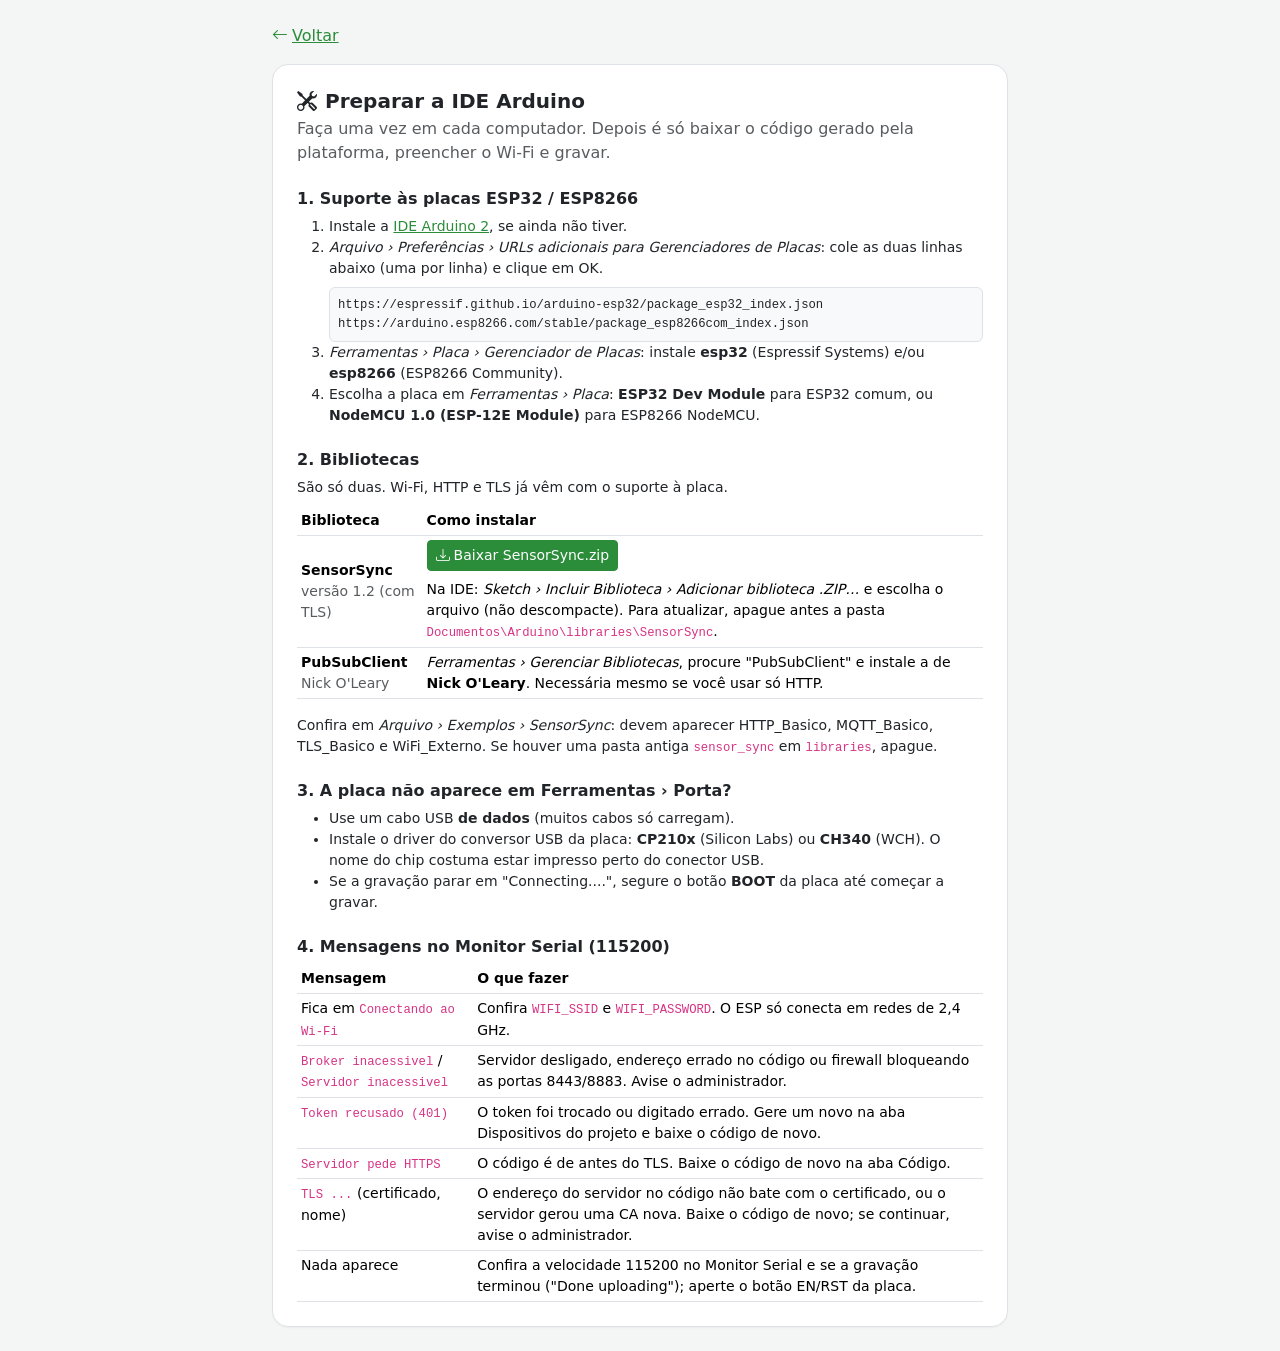
<file: sensorsync/src/main/resources/static/preparar-ide.html>
<!doctype html>
<html lang="pt-BR">
<head>
    <meta charset="utf-8">
    <meta name="viewport" content="width=device-width, initial-scale=1">
    <title>SensorSync - Preparar a IDE Arduino</title>
    <link rel="icon" type="image/png" href="img/if_logo.png">
    <link href="scripts/imports/bootstrap.min.css" rel="stylesheet">
    <link href="vendor/bootstrap-icons/bootstrap-icons.min.css" rel="stylesheet">
    <link href="styles/app.css" rel="stylesheet">
    <script src="scripts/dark_mode.js"></script>
</head>
<body>
<main class="container py-4" style="max-width: 760px;">
    <p class="mb-3"><a href="javascript:history.back()"><i class="bi bi-arrow-left me-1"></i>Voltar</a></p>

    <div class="ss-card p-4">
        <h1 class="h5 fw-semibold mb-1"><i class="bi bi-tools me-2"></i>Preparar a IDE Arduino</h1>
        <p class="ss-muted">Faça uma vez em cada computador. Depois é só baixar o código gerado pela plataforma, preencher o
            Wi-Fi e gravar.</p>

        <h2 class="h6 fw-semibold mt-4">1. Suporte às placas ESP32 / ESP8266</h2>
        <ol class="small">
            <li>Instale a <a href="https://www.arduino.cc/en/software" target="_blank" rel="noopener">IDE Arduino 2</a>, se ainda não tiver.</li>
            <li><em>Arquivo › Preferências › URLs adicionais para Gerenciadores de Placas</em>: cole as duas linhas abaixo
                (uma por linha) e clique em OK.
                <pre class="bg-body-tertiary border rounded p-2 mt-2 mb-0 small" style="white-space: pre-wrap;">https://espressif.github.io/arduino-esp32/package_esp32_index.json
https://arduino.esp8266.com/stable/package_esp8266com_index.json</pre>
            </li>
            <li><em>Ferramentas › Placa › Gerenciador de Placas</em>: instale <strong>esp32</strong> (Espressif Systems) e/ou
                <strong>esp8266</strong> (ESP8266 Community).</li>
            <li>Escolha a placa em <em>Ferramentas › Placa</em>: <strong>ESP32 Dev Module</strong> para ESP32 comum, ou
                <strong>NodeMCU 1.0 (ESP-12E Module)</strong> para ESP8266 NodeMCU.</li>
        </ol>

        <h2 class="h6 fw-semibold mt-4">2. Bibliotecas</h2>
        <p class="small mb-2">São só duas. Wi-Fi, HTTP e TLS já vêm com o suporte à placa.</p>
        <div class="table-responsive">
            <table class="table table-sm small align-middle">
                <thead><tr><th>Biblioteca</th><th>Como instalar</th></tr></thead>
                <tbody>
                <tr>
                    <td><strong>SensorSync</strong><br><span class="ss-muted">versão 1.2 (com TLS)</span></td>
                    <td>
                        <a class="btn btn-primary btn-sm mb-2" href="downloads/SensorSync.zip" download>
                            <i class="bi bi-download me-1"></i>Baixar SensorSync.zip</a>
                        <div>Na IDE: <em>Sketch › Incluir Biblioteca › Adicionar biblioteca .ZIP…</em> e escolha o arquivo
                            (não descompacte). Para atualizar, apague antes a pasta
                            <code>Documentos\Arduino\libraries\SensorSync</code>.</div>
                    </td>
                </tr>
                <tr>
                    <td><strong>PubSubClient</strong><br><span class="ss-muted">Nick O'Leary</span></td>
                    <td><em>Ferramentas › Gerenciar Bibliotecas</em>, procure "PubSubClient" e instale a de
                        <strong>Nick O'Leary</strong>. Necessária mesmo se você usar só HTTP.</td>
                </tr>
                </tbody>
            </table>
        </div>
        <p class="small mb-0">Confira em <em>Arquivo › Exemplos › SensorSync</em>: devem aparecer HTTP_Basico, MQTT_Basico,
            TLS_Basico e WiFi_Externo. Se houver uma pasta antiga <code>sensor_sync</code> em <code>libraries</code>, apague.</p>

        <h2 class="h6 fw-semibold mt-4">3. A placa não aparece em Ferramentas › Porta?</h2>
        <ul class="small">
            <li>Use um cabo USB <strong>de dados</strong> (muitos cabos só carregam).</li>
            <li>Instale o driver do conversor USB da placa: <strong>CP210x</strong> (Silicon Labs) ou <strong>CH340</strong>
                (WCH). O nome do chip costuma estar impresso perto do conector USB.</li>
            <li>Se a gravação parar em "Connecting....", segure o botão <strong>BOOT</strong> da placa até começar a gravar.</li>
        </ul>

        <h2 class="h6 fw-semibold mt-4">4. Mensagens no Monitor Serial (115200)</h2>
        <div class="table-responsive">
            <table class="table table-sm small mb-0">
                <thead><tr><th>Mensagem</th><th>O que fazer</th></tr></thead>
                <tbody>
                <tr><td>Fica em <code>Conectando ao Wi-Fi</code></td><td>Confira <code>WIFI_SSID</code> e <code>WIFI_PASSWORD</code>. O ESP só conecta em redes de 2,4 GHz.</td></tr>
                <tr><td><code>Broker inacessivel</code> / <code>Servidor inacessivel</code></td><td>Servidor desligado, endereço errado no código ou firewall bloqueando as portas 8443/8883. Avise o administrador.</td></tr>
                <tr><td><code>Token recusado (401)</code></td><td>O token foi trocado ou digitado errado. Gere um novo na aba Dispositivos do projeto e baixe o código de novo.</td></tr>
                <tr><td><code>Servidor pede HTTPS</code></td><td>O código é de antes do TLS. Baixe o código de novo na aba Código.</td></tr>
                <tr><td><code>TLS ...</code> (certificado, nome)</td><td>O endereço do servidor no código não bate com o certificado, ou o servidor gerou uma CA nova. Baixe o código de novo; se continuar, avise o administrador.</td></tr>
                <tr><td>Nada aparece</td><td>Confira a velocidade 115200 no Monitor Serial e se a gravação terminou ("Done uploading"); aperte o botão EN/RST da placa.</td></tr>
                </tbody>
            </table>
        </div>
    </div>
</main>
</body>
</html>
</file>
<file: sensorsync/src/main/resources/static/styles/app.css>
/* SensorSync - ajustes visuais sobre o Bootstrap 5.3
 * Cores da identidade visual dos Institutos Federais / IFSC:
 *   verde  #32A041 (rgb 50,160,65)   vermelho #C8191E (rgb 200,25,30)
 * Botoes usam um verde um pouco mais escuro para manter contraste do texto branco.
 */

:root,
[data-bs-theme=light] {
    --ss-if-green: #32a041;
    --ss-if-red: #c8191e;
    --ss-green: #2b8c3a;
    --ss-green-rgb: 43, 140, 58;
    --ss-green-dark: #237531;
    --bs-danger: #c8191e;
    --bs-danger-rgb: 200, 25, 30;
    --bs-danger-text-emphasis: #8a1115;
    --bs-primary: var(--ss-green);
    --bs-primary-rgb: var(--ss-green-rgb);
    --bs-link-color: var(--ss-green);
    --bs-link-color-rgb: var(--ss-green-rgb);
    --bs-link-hover-color: var(--ss-green-dark);
    --bs-link-hover-color-rgb: 35, 117, 49;
    --ss-page-bg: #f4f6f5;
    --ss-surface: #ffffff;
}

[data-bs-theme=dark] {
    /* Verde mais sobrio no escuro para nao "brilhar" sobre o fundo */
    --ss-if-green: #2f8f3d;
    --ss-if-red: #c8191e;
    --ss-green: #4caf5c;
    --ss-green-rgb: 76, 175, 92;
    --ss-green-dark: #3d9a4c;
    --bs-danger: #e0353a;
    --bs-danger-rgb: 224, 53, 58;
    --bs-primary: var(--ss-green);
    --bs-primary-rgb: var(--ss-green-rgb);
    --bs-link-color: var(--ss-green);
    --bs-link-color-rgb: var(--ss-green-rgb);
    --bs-link-hover-color: #6cc47a;
    --bs-link-hover-color-rgb: 108, 196, 122;
    --bs-body-bg: #111614;
    --bs-body-bg-rgb: 17, 22, 20;
    --ss-page-bg: #111614;
    --bs-secondary-bg: #222b28;
    --bs-tertiary-bg: #1a211f;
    --bs-border-color: #2c3633;
    --ss-surface: #182019;
}

body {
    background-color: var(--ss-page-bg);
}

.btn-primary {
    --bs-btn-bg: var(--ss-green);
    --bs-btn-border-color: var(--ss-green);
    --bs-btn-hover-bg: var(--ss-green-dark);
    --bs-btn-hover-border-color: var(--ss-green-dark);
    --bs-btn-active-bg: var(--ss-green-dark);
    --bs-btn-active-border-color: var(--ss-green-dark);
    --bs-btn-disabled-bg: var(--ss-green);
    --bs-btn-disabled-border-color: var(--ss-green);
}

[data-bs-theme=dark] .btn-primary {
    --bs-btn-bg: #2f8f3d;
    --bs-btn-border-color: #2f8f3d;
    --bs-btn-hover-bg: #287a34;
    --bs-btn-hover-border-color: #287a34;
    --bs-btn-active-bg: #23692d;
    --bs-btn-active-border-color: #23692d;
    --bs-btn-color: #fff;
    --bs-btn-hover-color: #fff;
    --bs-btn-active-color: #fff;
}

[data-bs-theme=dark] .text-bg-primary {
    background-color: #2f8f3d !important;
    color: #fff !important;
}

.btn-outline-primary {
    --bs-btn-color: var(--ss-green);
    --bs-btn-border-color: var(--ss-green);
    --bs-btn-hover-bg: var(--ss-green);
    --bs-btn-hover-border-color: var(--ss-green);
    --bs-btn-active-bg: var(--ss-green-dark);
    --bs-btn-active-border-color: var(--ss-green-dark);
}

.form-control:focus, .form-select:focus, .form-check-input:focus {
    border-color: rgba(var(--ss-green-rgb), .6);
    box-shadow: 0 0 0 .25rem rgba(var(--ss-green-rgb), .2);
}

.form-check-input:checked {
    background-color: var(--ss-green);
    border-color: var(--ss-green);
}

/* Navbar com uma faixa verde do IFSC no topo */
.ss-navbar {
    background: var(--ss-surface);
    border-top: 3px solid var(--ss-if-green);
    border-bottom: 1px solid var(--bs-border-color);
}

.ss-brand-logo {
    width: 34px;
    height: 34px;
    object-fit: contain;
}

.ss-brand-sub {
    font-size: .7rem;
    font-weight: 500;
    color: var(--bs-secondary-color);
    letter-spacing: .02em;
}

.ss-campus-logo {
    height: 44px;
    width: auto;
}

[data-bs-theme=dark] .ss-campus-logo.light-only,
[data-bs-theme=light] .ss-campus-logo.dark-only,
:root:not([data-bs-theme]) .ss-campus-logo.dark-only {
    display: none;
}

.ss-brand-mark {
    width: 34px;
    height: 34px;
    border-radius: 10px;
    display: inline-flex;
    align-items: center;
    justify-content: center;
    background: rgba(var(--ss-green-rgb), .12);
    color: var(--ss-green);
    font-size: 1.15rem;
}

.ss-navbar .nav-link.active {
    color: var(--ss-green);
    font-weight: 600;
}

/* Superficies */
.ss-card {
    background: var(--ss-surface);
    border: 1px solid var(--bs-border-color);
    border-radius: 1rem;
    box-shadow: 0 1px 2px rgba(0, 0, 0, .04);
}

.ss-page-header {
    padding: 1.5rem 0 1rem;
}

.ss-page-header h1 {
    font-size: 1.5rem;
    font-weight: 600;
    margin: 0;
}

.ss-muted {
    color: var(--bs-secondary-color);
}

.ss-icon-badge {
    width: 42px;
    height: 42px;
    border-radius: 12px;
    display: inline-flex;
    align-items: center;
    justify-content: center;
    background: rgba(var(--ss-green-rgb), .12);
    color: var(--ss-green);
    font-size: 1.25rem;
    flex-shrink: 0;
}

/* Cards de projeto na tela inicial */
.ss-project {
    transition: box-shadow .15s ease, transform .15s ease;
}

.ss-project:hover {
    box-shadow: 0 .5rem 1.25rem rgba(0, 0, 0, .08);
    transform: translateY(-1px);
}

.ss-project .stretched-link::after {
    z-index: 0;
}

.ss-project .dropdown {
    position: relative;
    z-index: 2;
}

/* KPIs do dashboard */
.ss-kpi-value {
    font-size: 2rem;
    font-weight: 600;
    line-height: 1.1;
    font-variant-numeric: tabular-nums;
}

.ss-status-dot {
    width: .6rem;
    height: .6rem;
    border-radius: 50%;
    display: inline-block;
    background: var(--bs-secondary-color);
}

.ss-status-dot.online {
    background: var(--ss-if-green);
    box-shadow: 0 0 0 3px rgba(50, 160, 65, .2);
}

.ss-status-dot.offline {
    background: var(--ss-if-red);
}

.ss-status-dot.idle {
    background: #f08c00;
}

/* Bloco de codigo */
.ss-code {
    background: #0b110e;
    color: #d3e4da;
    border-radius: 0 0 1rem 1rem;
    font-size: .85rem;
    max-height: 70vh;
    overflow: auto;
}

/* Variaveis no gerador */
.ss-var-row {
    border: 1px solid var(--bs-border-color);
    border-radius: .75rem;
    padding: .75rem;
    background: var(--ss-page-bg);
}

.ss-option {
    cursor: pointer;
}

.btn-check:checked + .ss-option {
    border-color: var(--ss-green) !important;
    background: rgba(var(--ss-green-rgb), .08);
    box-shadow: 0 0 0 1px var(--ss-green);
}

/* Avatar com iniciais */
.ss-avatar {
    width: 36px;
    height: 36px;
    border-radius: 50%;
    display: inline-flex;
    align-items: center;
    justify-content: center;
    background: rgba(var(--ss-green-rgb), .15);
    color: var(--ss-green);
    font-weight: 600;
    font-size: .85rem;
    flex-shrink: 0;
}

.table-sticky thead th {
    position: sticky;
    top: 0;
    z-index: 1;
    background: var(--ss-surface);
}

.ss-footer {
    color: var(--bs-secondary-color);
    font-size: .85rem;
}

.ss-chip {
    background: var(--bs-secondary-bg);
    color: var(--bs-body-color);
    border: 1px solid var(--bs-border-color);
    font-weight: 500;
}

.ss-login {
    border-top: 3px solid var(--ss-if-green);
}

[data-bs-theme=dark] .ss-campus-logo.dark-only {
    opacity: .75;
}

/* Bootstrap 5.3 nao tem esta utilitaria: sem ela, textos longos em flex nao encolhem e nao truncam */
.min-w-0 {
    min-width: 0;
}

/* Nome do projeto: ate 2 linhas, depois reticencias (nome completo no title) */
.ss-clamp-2 {
    display: -webkit-box;
    -webkit-line-clamp: 2;
    -webkit-box-orient: vertical;
    overflow: hidden;
    overflow-wrap: anywhere;
}

/* Abas do projeto */
.ss-tabs {
    border-bottom: 1px solid var(--bs-border-color);
    --bs-nav-underline-link-active-color: var(--ss-green);
    --bs-nav-link-color: var(--bs-secondary-color);
    --bs-nav-link-hover-color: var(--bs-body-color);
    flex-wrap: nowrap;
    overflow-x: auto;
    overflow-y: hidden;
}

.ss-tabs .nav-link {
    white-space: nowrap;
}

.ss-tabs .nav-link.active {
    border-bottom-color: var(--ss-green);
}

/* Cards: unidade e mini grafico */
.ss-kpi-unit {
    font-size: 1rem;
    font-weight: 500;
    color: var(--bs-secondary-color);
    margin-left: .25rem;
}

.ss-spark {
    width: 120px;
    height: 32px;
    flex-shrink: 0;
}

.ss-legend-dot {
    width: .6rem;
    height: .6rem;
    border-radius: 50%;
    display: inline-block;
    margin-right: .4rem;
}

/* ---------- Celular ---------- */
.ss-chart-main {
    position: relative;
    height: 420px;
}

@media (max-width: 575.98px) {
    .ss-page-header {
        padding: 1rem 0 .75rem;
    }

    .ss-page-header h1 {
        font-size: 1.3rem;
    }

    .ss-chart-main {
        height: 280px;
    }

    .ss-chart-split {
        height: 200px;
    }

    /* Chips de dispositivo rolam na horizontal em vez de quebrar em varias linhas */
    .ss-dev-chips {
        flex-wrap: nowrap;
        overflow-x: auto;
        padding-bottom: .25rem;
    }

    .ss-kpi-value {
        font-size: 1.7rem;
    }

    .ss-tabs .nav-link {
        font-size: .9rem;
        padding-left: .1rem;
        padding-right: .1rem;
    }

    .ss-icon-badge {
        width: 36px;
        height: 36px;
        font-size: 1.05rem;
    }

    .ss-footer .container-xl {
        flex-direction: column;
        align-items: flex-start !important;
    }
}

/* Grafico por variavel */
.ss-chart-split {
    position: relative;
    height: 220px;
}

/* Chips de selecao de dispositivo */
.ss-dev-chips {
    display: flex;
    flex-wrap: wrap;
    gap: .5rem;
    align-items: center;
}

.ss-dev-chip {
    --chip-color: var(--ss-green);
    display: inline-flex;
    align-items: center;
    gap: .45rem;
    max-width: 240px;
    padding: .35rem .8rem;
    border-radius: 999px;
    border: 1px solid var(--bs-border-color);
    background: var(--ss-surface);
    color: var(--bs-body-color);
    font-size: .875rem;
    white-space: nowrap;
    flex-shrink: 0;
    transition: border-color .15s ease, background-color .15s ease, box-shadow .15s ease;
}

.ss-dev-chip:hover {
    border-color: var(--chip-color);
}

.ss-dev-chip.active {
    border-color: var(--chip-color);
    box-shadow: inset 0 0 0 1px var(--chip-color);
    background: color-mix(in srgb, var(--chip-color) 10%, var(--ss-surface));
    font-weight: 600;
}

.ss-dev-chip .bi-check-lg {
    color: var(--chip-color);
}

.ss-dev-chip:focus-visible {
    outline: 2px solid var(--chip-color);
    outline-offset: 2px;
}
</file>
